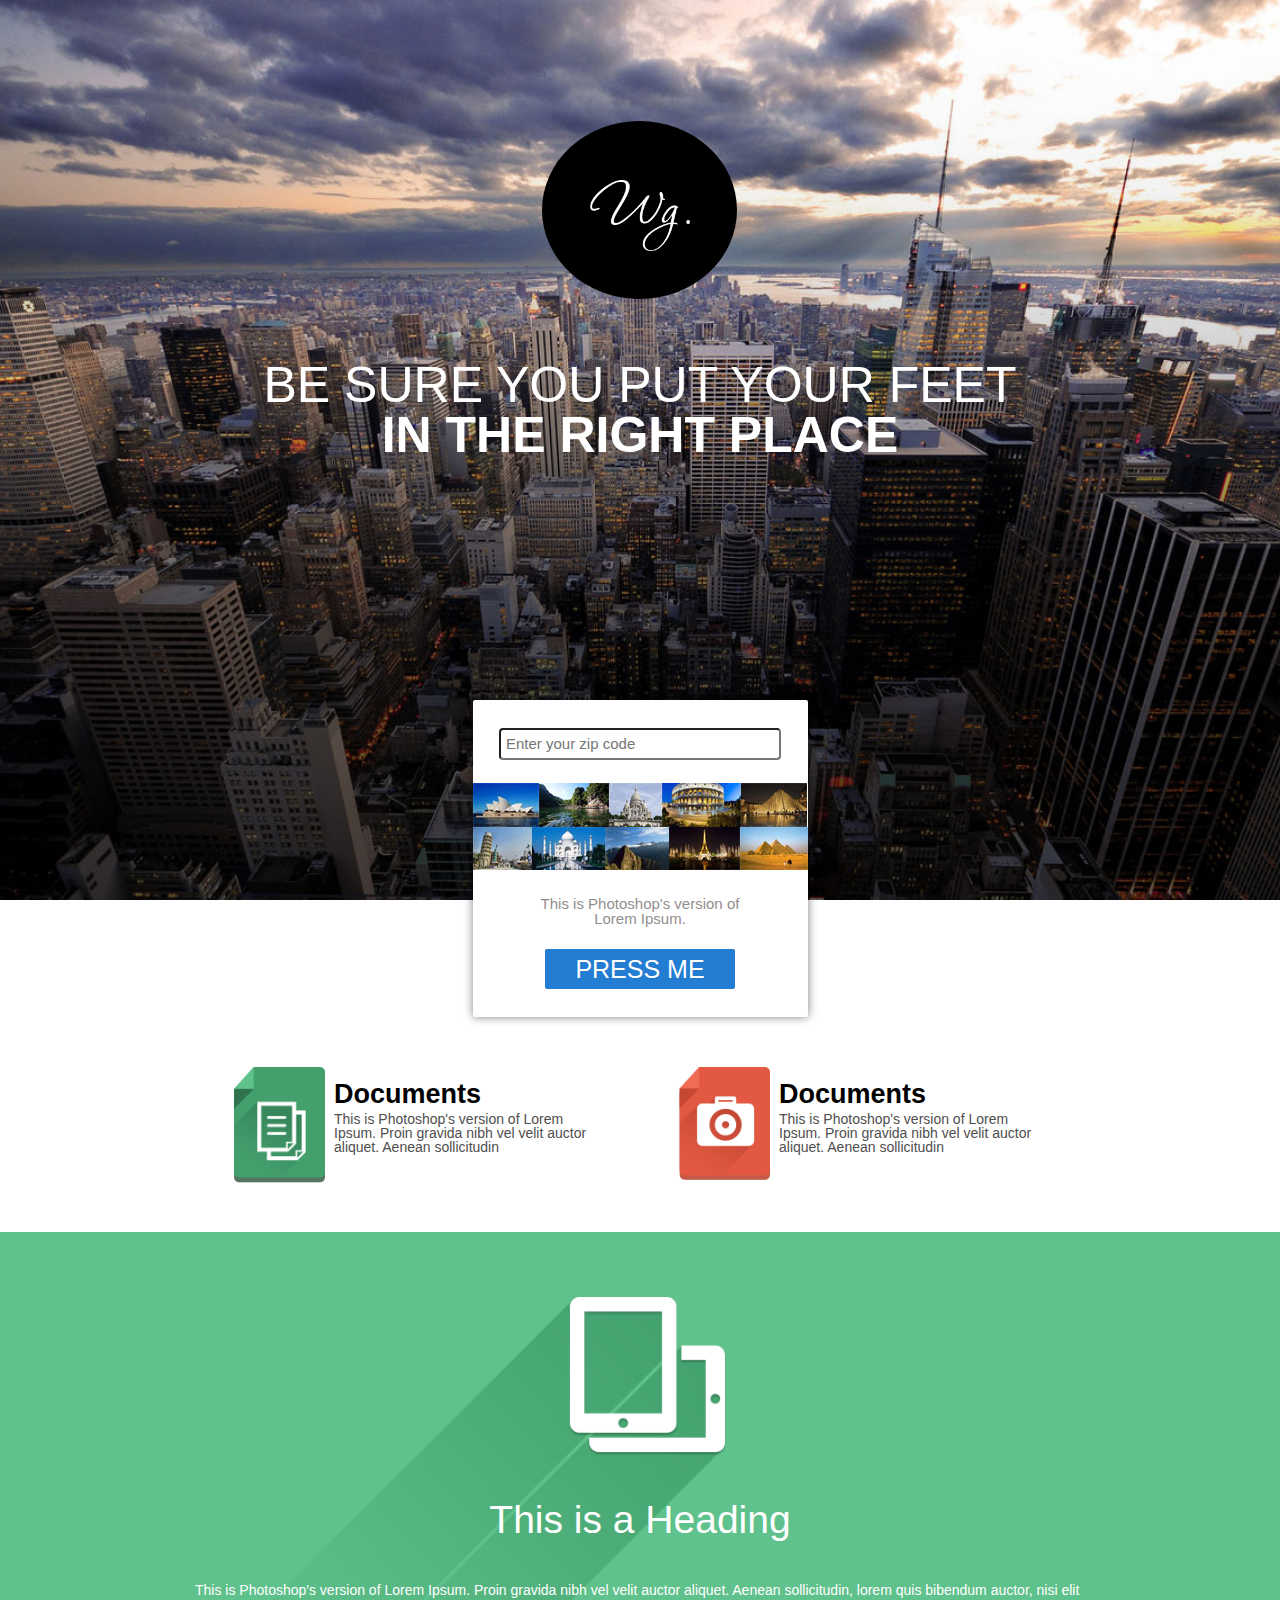
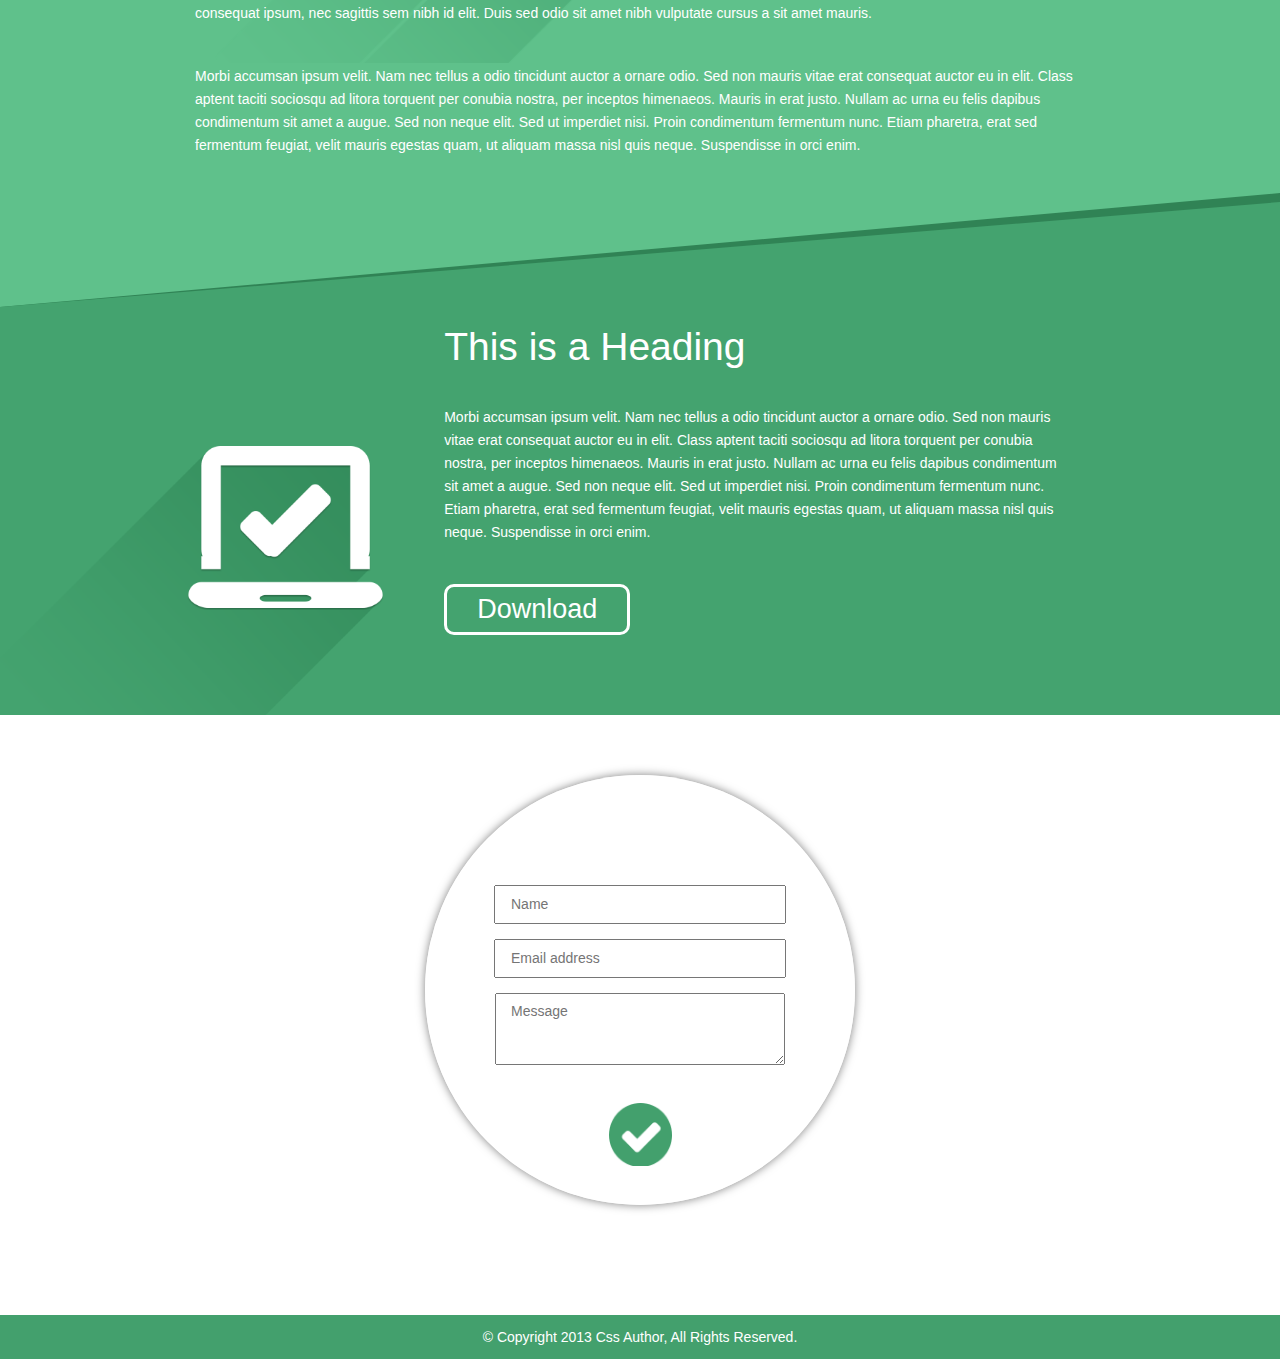
<file: frontend1/index.html>
﻿<!DOCTYPE html>
<html lang="en">
<head>
    <title>Title</title>
    <meta charset="UTF-8" />
    <meta name="viewport" content="width=device-width, initial-scale=1.0">

    <link rel="stylesheet" href="css/screen.css" />
</head>
<body>


<!-- ====================WELCOME-SECTION======================= -->
    <section class="welcome-section">
        <div class="container">
            <header>
                <div class="logo">
                    <a href="#"><img src="img/logo.png" alt="logo"></a>
                    <!-- <h1>Wg</h1> -->
                </div>
            </header>
            <div class="welcome-text">
                <h2>Be sure you put your feet</h2>
                <p>in the right place</p>
            </div>

        </div>
    </section>
<!-- ========================================================== -->


<!-- ====================JOBS-SECTION========================== -->
    <section class="jobs-section">
        <div class="container">
            <div class="submit">
                <form class="zip-code" action="#" name="zip-code" method="post" id="zip-code">
                    <input type="text" name="hello-text" placeholder="Enter your zip code">
                </form>
                <img src="img/form-place.jpg" alt="form-place">
                <p>This is Photoshop's version  of Lorem Ipsum. </p>
                <button type="submit" form="zip-code">Press me</button>
            </div>
            <ul class="jobs">
                <li class="pages">
                    <h4>Documents</h4>
                    <p>This is Photoshop's version  of Lorem Ipsum. Proin gravida nibh vel velit auctor aliquet. Aenean sollicitudin</p>
                </li>
                <li class="camera">
                    <h4>Documents</h4>
                    <p>This is Photoshop's version  of Lorem Ipsum. Proin gravida nibh vel velit auctor aliquet. Aenean sollicitudin</p>
                </li>
            </ul>
        </div>
    </section>
<!-- ========================================================== -->


<!-- ====================CONTENT-SECTION========================== -->
    <section class="content-section">
        <div class="block-1">
            <div class="container">
                <h3>This is a Heading</h3>
                <p>This is Photoshop's version  of Lorem Ipsum. Proin gravida nibh vel velit auctor aliquet. Aenean sollicitudin, lorem quis bibendum auctor, nisi elit consequat ipsum, nec sagittis sem nibh id elit. Duis sed odio sit amet nibh vulputate cursus a sit amet mauris.</p>
                <p>Morbi accumsan ipsum velit. Nam nec tellus a odio tincidunt auctor a ornare odio. Sed non  mauris vitae erat consequat auctor eu in elit. Class aptent taciti sociosqu ad litora torquent per conubia nostra, per inceptos himenaeos. Mauris in erat justo. Nullam ac urna eu felis dapibus condimentum sit amet a augue. Sed non neque elit. Sed ut imperdiet nisi. Proin condimentum fermentum nunc. Etiam pharetra, erat sed fermentum feugiat, velit mauris egestas quam, ut aliquam massa nisl quis neque. Suspendisse in orci enim.</p>
            </div>
        </div>
        <div class="block-2">
            <div class="container">
                <div class="float-l">
                    <h3>This is a Heading</h3>
                    <p>Morbi accumsan ipsum velit. Nam nec tellus a odio tincidunt auctor a ornare odio. Sed non  mauris vitae erat consequat auctor eu in elit. Class aptent taciti sociosqu ad litora torquent per conubia nostra, per inceptos himenaeos. Mauris in erat justo. Nullam ac urna eu felis dapibus condimentum sit amet a augue. Sed non neque elit. Sed ut imperdiet nisi. Proin condimentum fermentum nunc. Etiam pharetra, erat sed fermentum feugiat, velit mauris egestas quam, ut aliquam massa nisl quis neque. Suspendisse in orci enim.</p>
                    <button type="botton" id="button-downoload">Download</button>
                </div>
            </div>
        </div>
    </section>
<!-- ========================================================== -->


<!-- ====================SUBMIT-SECTION========================== -->
    <section class="submit-section">
        <iframe src="https://www.google.com/maps/embed?pb=!1m14!1m12!1m3!1d9290635.710903395!2d40.297852!3d55.35413500000001!2m3!1f0!2f0!3f0!3m2!1i1024!2i768!4f13.1!5e0!3m2!1sru!2sru!4v1487544851251" width="100%" height="600"></iframe>

        <form class="sub-form" action="#" name="sub-form" method="post" id="sub-form">
            <input type="text" name="sub-name" placeholder="Name">
            <input type="email" name="sub-email" placeholder="Email address">
            <p><textarea name="submit-message" placeholder="Message"></textarea></p>
            <p><button type="submit" class="button-a" form="sub-form"></button></p>
        </form>
    </section>
<!-- ========================================================== -->


<!-- ====================FOOTER-SECTION========================== -->
    <section class="footer-section">
        <div class="container">
            <footer>
                <p>© Copyright 2013 Css Author, All Rights Reserved. </p>
            </footer>
        </div>
    </section>
<!-- ========================================================== -->


</body>
</html>
</file>
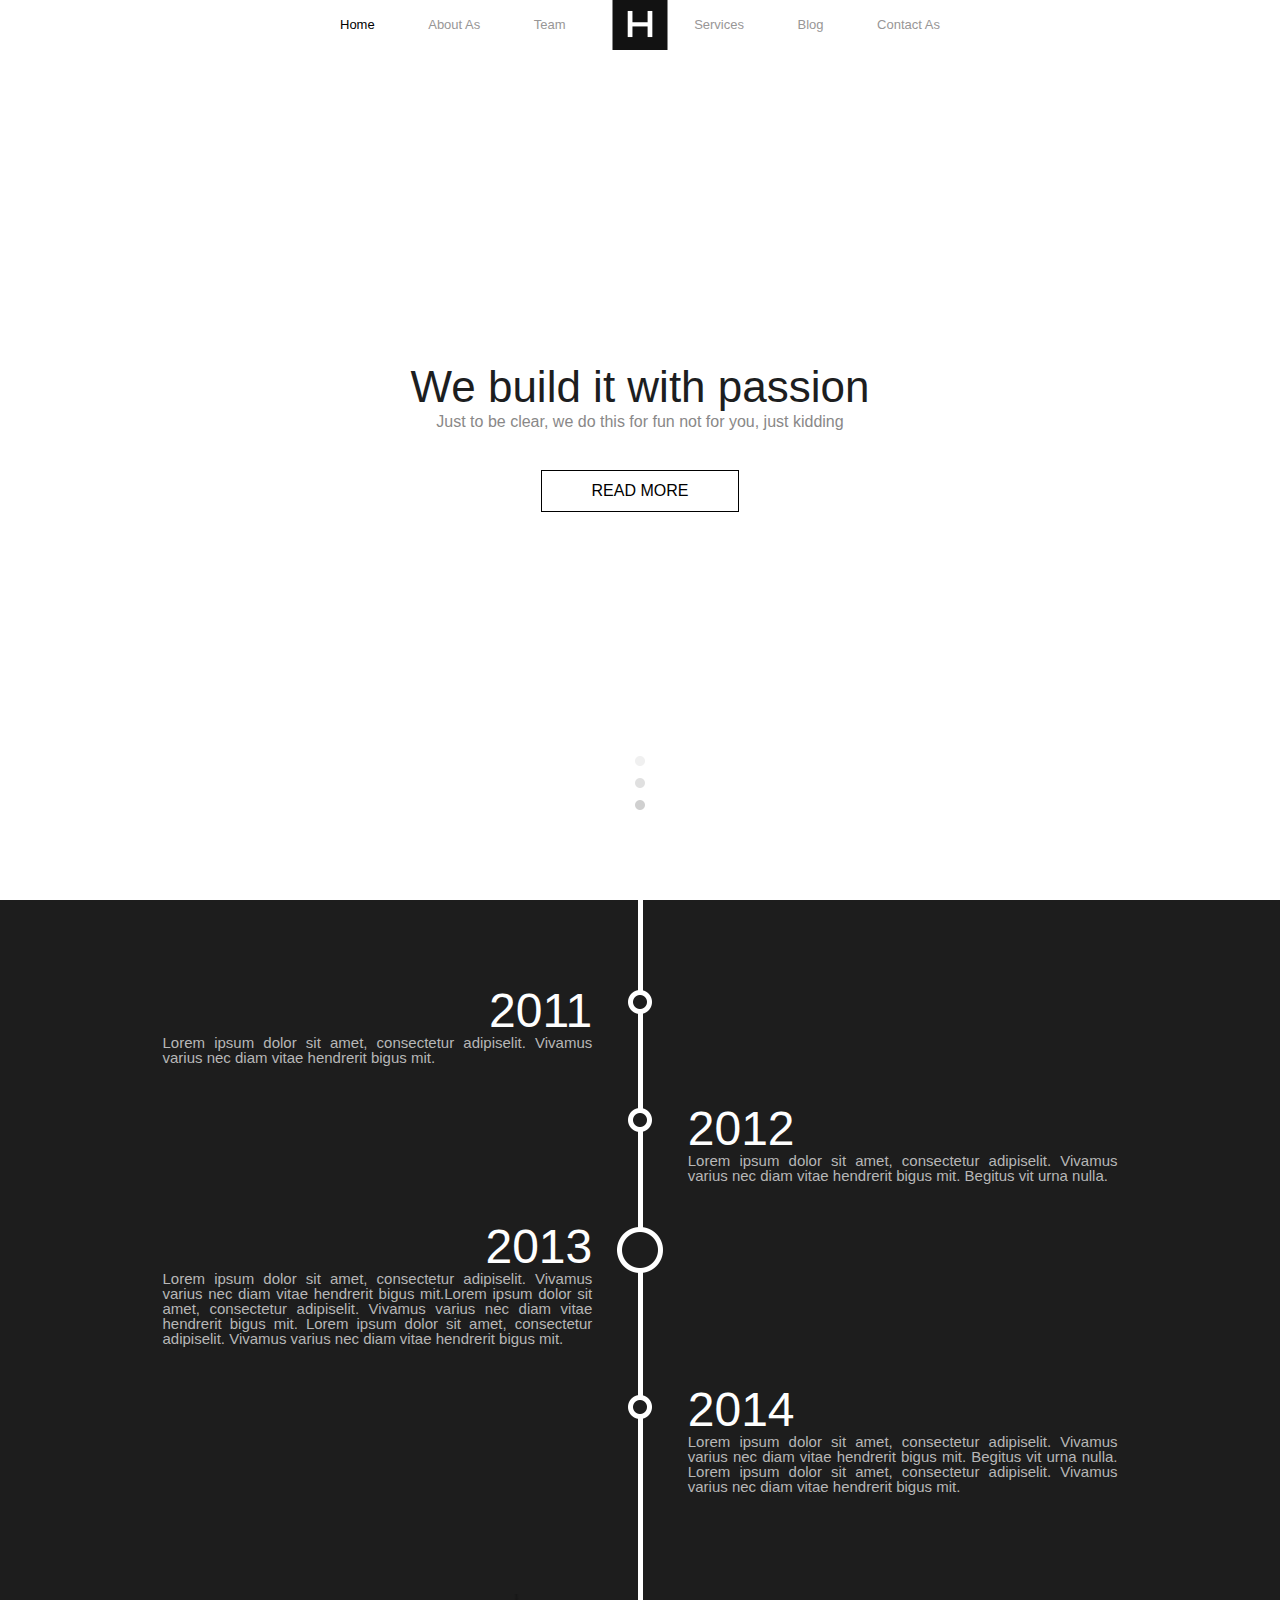
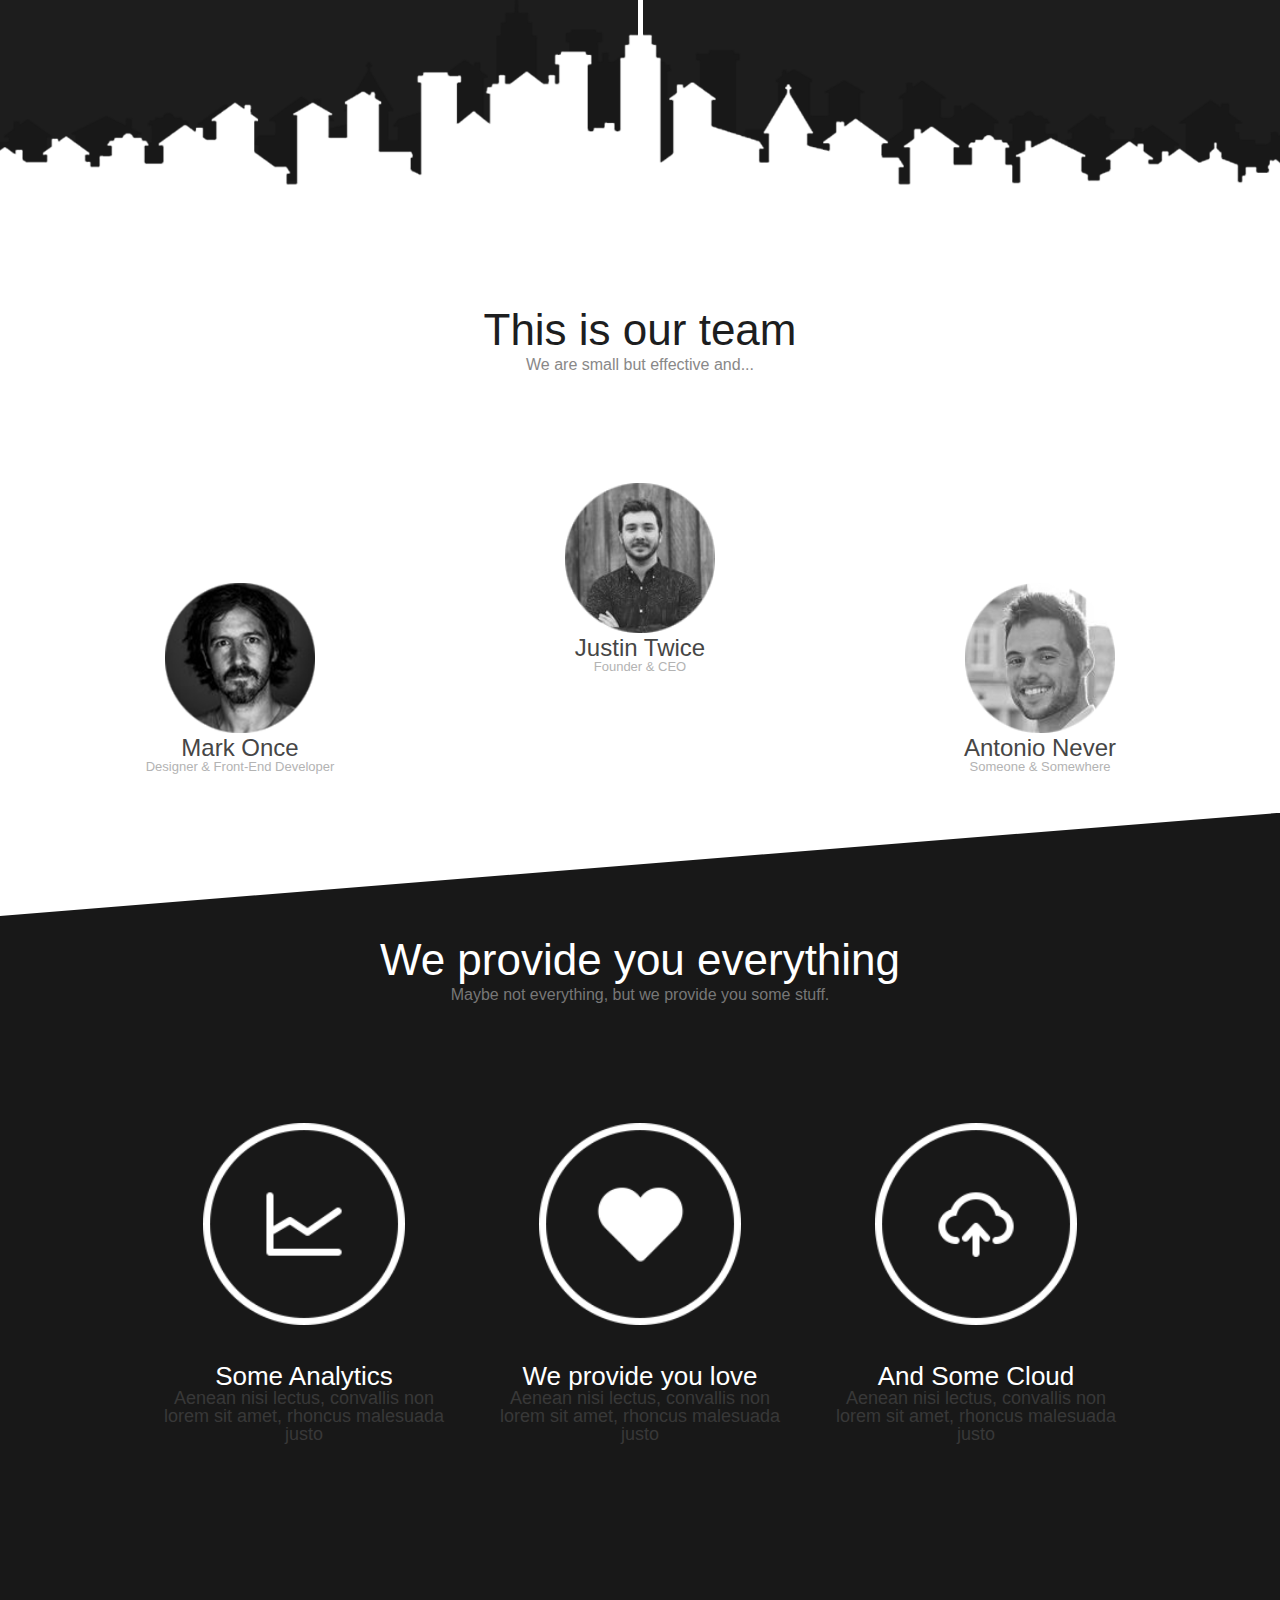
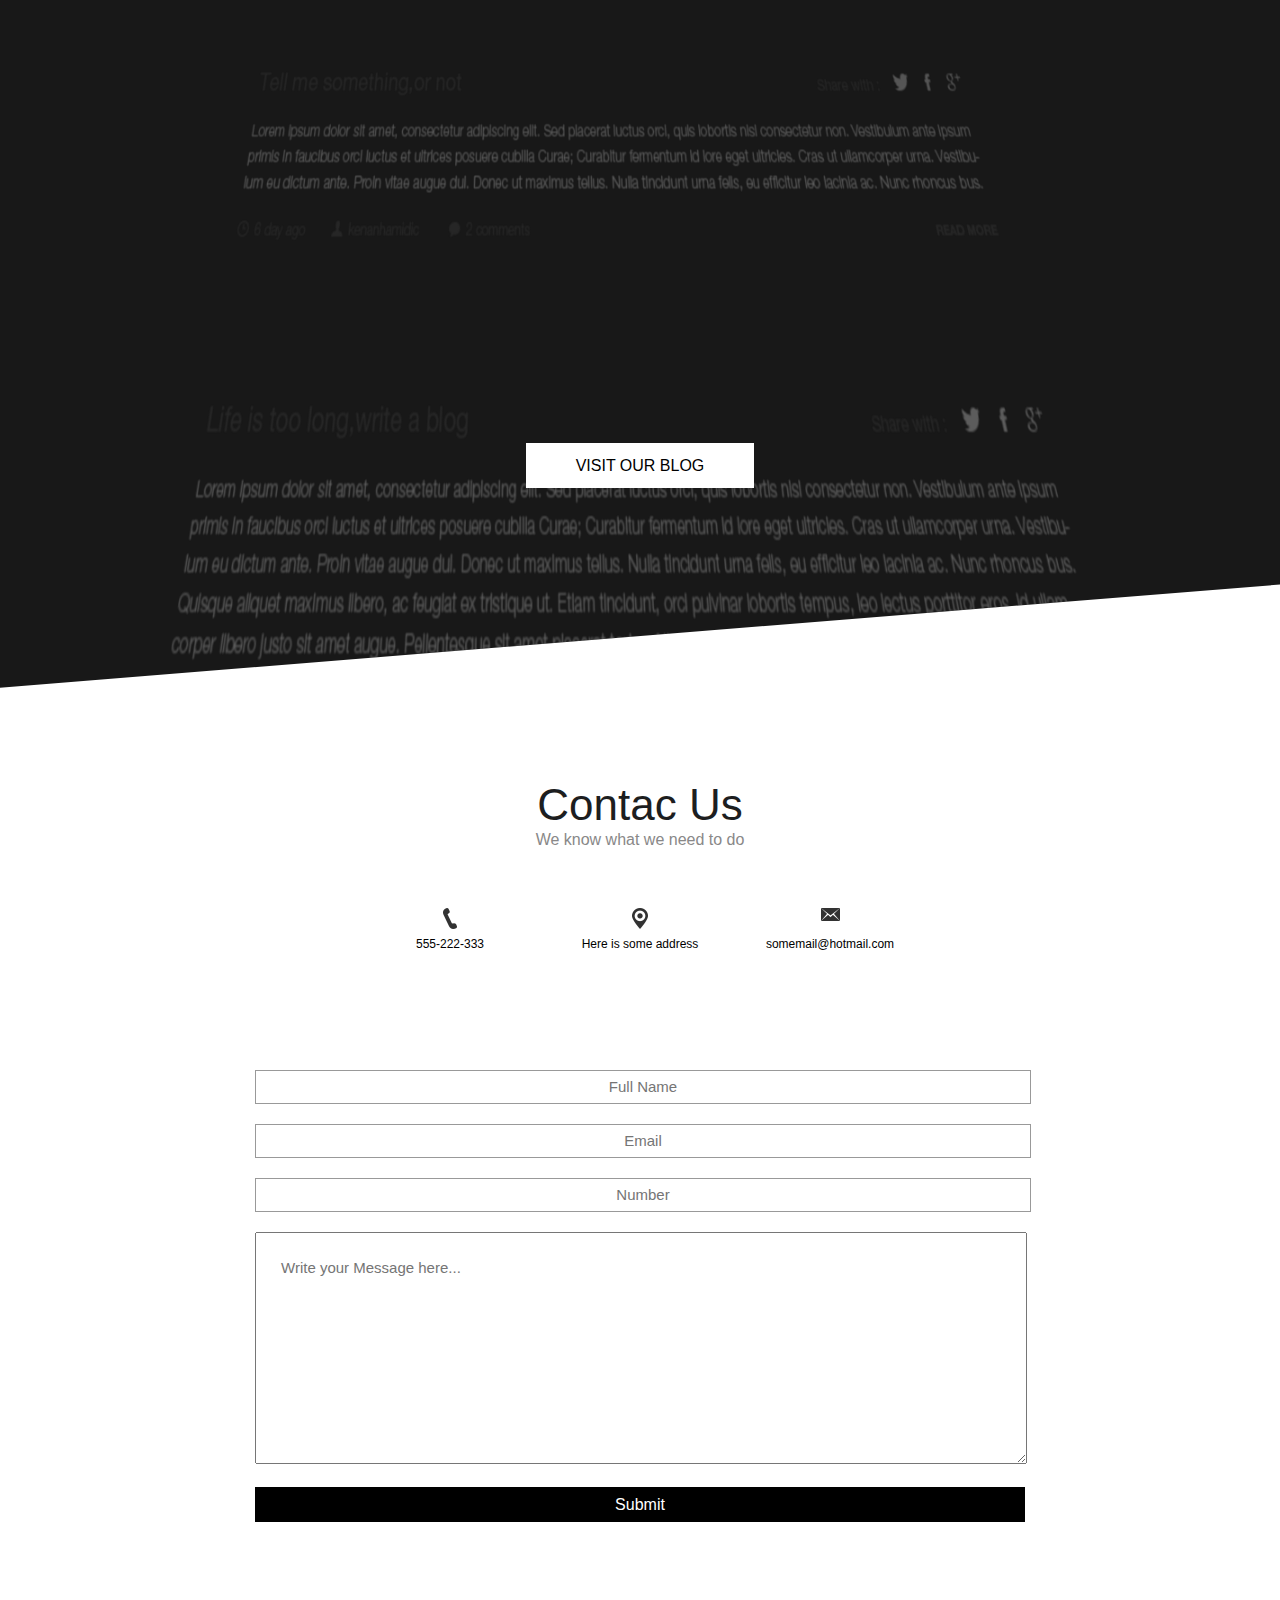
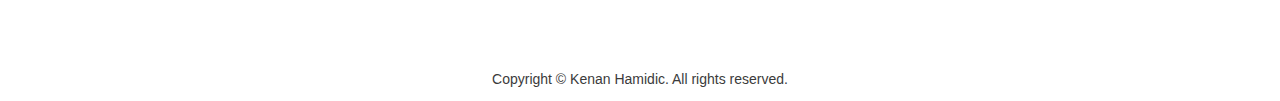
<file: frontend2/index.html>
﻿<!DOCTYPE html>
<html lang="en">
<head>
    <title>Title</title>
    <meta charset="UTF-8" />
    <meta name="viewport" content="width=device-width, initial-scale=1.0">
    <link rel="stylesheet" href="css/screen.css" />
</head>
<body>
<!-- =========================WELCOME-SECTION============================= -->
	<section class="welcome-section">
		<div class="container">
			<header class="header">
				<a href="#" class="logo"><img src="img/logo.jpg" alt="logo"></img></a>
				<nav class="main-nav clearfix">
					<button class="menu-triger"></button>
					<ul>
						<li><a href="#" class="this">Home</a></li>
						<li><a href="#">About As</a></li>
						<li><a href="#">Team</a></li>

						<li><a href="#">Services</a></li>
						<li><a href="#">Blog</a></li>
						<li><a href="#">Contact As</a></li>
					</ul>
				</nav>
			</header>
			<div class="welcome-text">
				<h2>We build it with passion</h2>
				<p>Just to be clear, we do this for fun not for you, just kidding</p>
				<a href="#" class="button-head">Read more</a>
			</div>
			<span class="scroll-icon"></span>
		</div>
	</section>
<!-- ================================================================ -->

<!-- ======================YEARS-SECTION============================= -->
	<section class="years-section">
		<div class="container-2">
			<ul class="years">
				<li class="clearfix">
					<div class="left text-alifn-r">
					<h4>2011</h4>
					<p>Lorem ipsum dolor sit amet, consectetur adipiselit. Vivamus varius nec diam vitae hendrerit bigus mit.</p>
					</div>
				</li>
				<li class="clearfix">
					<div class="right">
					<h4>2012</h4>
					<p>Lorem ipsum dolor sit amet, consectetur adipiselit. Vivamus varius nec diam vitae hendrerit bigus mit.
Begitus vit urna nulla.</p>
					</div>
				</li>
				<li class="clearfix">
					<div class="left text-alifn-r big-pointer">
					<h4>2013</h4>
					<p>Lorem ipsum dolor sit amet, consectetur adipiselit. Vivamus varius nec diam vitae hendrerit bigus mit.Lorem ipsum dolor sit amet, consectetur adipiselit. Vivamus varius nec diam vitae hendrerit bigus mit.
					Lorem ipsum dolor sit amet, consectetur adipiselit. Vivamus varius nec diam vitae hendrerit bigus mit.</p>
					</div>
				</li>
				<li class="clearfix">
					<div class="right">
					<h4>2014</h4>
					<p>Lorem ipsum dolor sit amet, consectetur adipiselit. Vivamus varius nec diam vitae hendrerit bigus mit.
Begitus vit urna nulla.
Lorem ipsum dolor sit amet, consectetur adipiselit. Vivamus varius nec diam vitae hendrerit bigus mit.</p>
					</div>
				</li>
			</ul>
		</div>
	</section>
<!-- ================================================================ -->

<!-- ======================TEAM-SECTION============================== -->
	<section class="team-section">
		<div class="container">
			<header class="header-in-w">
				<h3>This is our team</h3>
				<p>We are small but effective and...</p>
			</header>
			<ul class="team">
				<li>
					<img src="img/team1.png" alt="team1">
					<h3>Mark Once</h3>
					<p>Designer & Front-End Developer</p>
				</li>
				<li>
					<img src="img/team2.png" alt="team2">
					<h3>Justin Twice</h3>
					<p>Founder & CEO</p>
				</li>
				<li>
					<img src="img/team3.png" alt="team3">
					<h3>Antonio Never</h3>
					<p>Someone & Somewhere</p>
				</li>
			</ul>
		</div>
	</section>
<!-- ================================================================ -->

<!-- ======================PROVIDE-SECTION=========================== -->
	<section class="provide-section">
		<div class="container">
			<header class="header-in-b">
				<h3>We provide you everything</h3>
				<p>Maybe not everything, but we provide you some stuff.</p>
			</header>
			<ul class="provide">
				<li class="analytics">
					<h4>Some Analytics</h4>
					<p>Aenean nisi lectus, convallis non lorem sit amet, rhoncus malesuada justo</p>
				</li>
				<li class="love">
					<h4>We provide you love</h4>
					<p>Aenean nisi lectus, convallis non lorem sit amet, rhoncus malesuada justo</p>
				</li>
				<li class="cloud">
					<h4>And Some Cloud</h4>
					<p>Aenean nisi lectus, convallis non lorem sit amet, rhoncus malesuada justo</p>
				</li>
			</ul>
			<div class="blog">
				<a class="button-blog">Visit our blog</a>
			</div>
		</div>
	</section>
<!-- ================================================================ -->

<!-- ===================CONTACT-AS-SECTION=========================== -->
	<section class="contact-as-section">
		<div class="container">
			<header class="header-in-w">
				<h3>Contac Us</h3>
				<p>We know what we need to do</p>
			</header>
			<div class="contacts-block">
				<ul>
					<li class="phone"><p>555-222-333</p></li>
					<li class="adress"><p>Here is some address</p></li>
					<li class="mail"><p>somemail@hotmail.com</p></li>
				</ul>
			</div>
			<form class="contact-as" action="#" name="contact-as" method="post" id="contact-as">
				<input type="text" name="contact-name" placeholder="Full Name">
				<input type="email" name="contact-email" placeholder="Email">
				<input type="tel" name="contact-tel" placeholder="Number">
				<textarea name="contact-message" placeholder="Write your Message here..."></textarea>
				<button type="submit" class="button-submit" form="contact-as">Submit</button>
			</form>
		</div>
	</section>
<!-- ============================================================= -->

<!-- ====================FOOTER-SECTION========================== -->
    <section class="footer-section">
        <div class="container">
            <footer>
                <p>Copyright © Kenan Hamidic. All rights reserved.</p>
            </footer>
        </div>
    </section>
<!-- ============================================================ -->
    <script src="js/lib/jqery-2.2.4.min.js"></script>
    <script src="js/main.js"></script>
</body>
</html>
</file>
<file: frontend1/css/screen.css>
/*=============================================================*/
/*=====================RESET DEFAULT STYLES====================*/
/*=============================================================*/
html, body, div, span, applet, object, iframe, h1, h2, h3, h4, h5, h6, p, blockquote, pre, a, abbr, acronym, address, big, cite, code, del, dfn, em, img, ins, kbd, q, s, samp, small, strike, strong, sub, sup, tt, var, b, u, i, center, dl, dt, dd, ol, ul, li, fieldset, form, label, legend, table, caption, tbody, tfoot, thead, tr, th, td, article, aside, canvas, details, embed, figure, figcaption, footer, header, hgroup, menu, nav, output, ruby, section, summary, time, mark, audio, video { margin: 0; padding: 0; border: 0; font: inherit; font-size: 100%; vertical-align: baseline; }

html { line-height: 1; }

ol, ul { list-style: none; }

table { border-collapse: collapse; border-spacing: 0; }

caption, th, td { text-align: left; font-weight: normal; vertical-align: middle; }

q, blockquote { quotes: none; }
q:before, q:after, blockquote:before, blockquote:after { content: ""; content: none; }

a img { border: none; }

article, aside, details, figcaption, figure, footer, header, hgroup, main, menu, nav, section, summary { display: block; }

/*=============================================================*/
/*============================FONTS============================*/
/*=============================================================*/
@font-face { font-family: "Bold"; src: url("../fonts/OpenSans-Bold.ttf") format("truetype"); }
@font-face { font-family: "Light"; src: url("../fonts/OpenSans-Light.ttf") format("truetype"); }
@font-face { font-family: "Regular"; src: url("../fonts/OpenSans-Regular.ttf") format("truetype"); }
@font-face { font-family: "ExtraBold"; src: url("../fonts/OpenSans-ExtraBold.ttf") format("truetype"); }
@font-face { font-family: "Italic"; src: url("../fonts/OpenSans-Italic.ttf") format("truetype"); }
@font-face { font-family: "SemiBold"; src: url("../fonts/OpenSans-Semibold.ttf") format("truetype"); }
/*=============================================================*/
/*===========================WRAPPER===========================*/
/*=============================================================*/
.clearfix:after { content: ""; display: table; clear: both; }

.container { width: 100%; max-width: 890px; margin: 0 auto; }

body { width: 100%; }

/*=============================================================*/
/*=====================WELCOME-SECTION=========================*/
/*=============================================================*/
.welcome-section { position: relative; height: 100vh; background: #60534d url("../img/bg-header.jpg") no-repeat center; background-size: cover; text-align: center; }

header { text-align: center; }

.logo { position: absolute; width: 100%; max-width: 110px; height: auto; top: 20%; left: 50%; -webkit-transform: translateX(-50%); -ms-transform: translateX(-50%); transform: translateX(-50%); }
.logo:before { content: ""; width: 150%; height: 200%; display: block; z-index: -1; position: absolute; padding: 15px; background: #000; top: -80%; left: -39%; -webkit-border-radius: 50%; -moz-border-radius: 50%; border-radius: 50%; }
.logo img { width: 100%; max-width: 100px; height: auto; }

.welcome-text { width: 100%; position: absolute; top: 40%; -webkit-transform: translateY(-50%); -ms-transform: translateY(-50%); transform: translateY(-50%); left: 50%; -webkit-transform: translateX(-50%); -ms-transform: translateX(-50%); transform: translateX(-50%); /*padding: 34% 0 5%;*/ text-align: center; color: #fff; text-transform: uppercase; }
.welcome-text h2 { font: 50px/50px sans-serif; }
.welcome-text p { font: bold 50px/50px sans-serif; }

/*=============================================================*/
/*======================JOBS-SECTION===========================*/
/*=============================================================*/
.submit { position: relative; top: -200px; margin: 0 auto; width: 335px; background-color: #fff; padding: 28px 0; border-radius: 2px; text-align: center; box-shadow: 0 0 10px rgba(0, 0, 0, 0.5); }
.submit form { margin-bottom: 23px; }
.submit form input { padding: 0 5px; width: 80%; border-radius: 4px; font: 15px/28px sans-serif; }
.submit img { width: 100%; margin-bottom: 23px; }
.submit p { color: #938e8e; font: 15px/15px sans-serif; margin: 0 50px 23px; }
.submit button { cursor: pointer; padding: 0 30px; text-transform: uppercase; background: #227dd3; border: none; border-radius: 2px; color: #fff; font: 25px/40px sans-serif; }

.jobs-section { width: 100%; }
.jobs-section li { width: 30%; height: 150px; padding: 0 0 0 100px; margin-bottom: 15px; }
.jobs-section li h4 { font: bold 27px/35px sans-serif; margin-top: 10px; }
.jobs-section li p { color: #4f4e4e; font: 14px/14px sans-serif; margin-bottom: 10px; }

.jobs { margin-top: -150px; display: flex; justify-content: space-around; }

.pages { background: url(../img/pages.png) no-repeat; background-size: 91px; }

.camera { background: url(../img/camera.png) no-repeat; background-size: 91px; }

/*=============================================================*/
/*====================CONTENT-SECTION==========================*/
/*=============================================================*/
.content-section { background: #308355; color: #fff; }
.content-section p { padding-bottom: 40px; font: 14px/23px sans-serif; }
.content-section h3 { padding-bottom: 40px; font: 39px/39px sans-serif; }

.block-1 { background: #5fc18b; padding: 268px 10px 0; background: #5fc18b url(../img/tablet1.png) no-repeat left 28% top 65px; background-size: 40%; }
.block-1 p:last-child { padding-bottom: 0; }
.block-1 h3 { text-align: center; }

.block-2 { position: relative; margin-top: 150px; padding: 20px 0; background: #44a36f url(../img/comp1.png) no-repeat; background-position: left bottom; background-size: 30%; }
.block-2 p:last-child { padding-bottom: 0; }
.block-2:after { content: ""; position: absolute; height: 105px; width: 100%; top: -105px; background: #44a36f; clip-path: polygon(0 100%, 100% 0, 100% 100%, 0 100%); }
.block-2:before { content: ""; position: absolute; height: 150px; width: 100%; top: -150px; background: #5fc18b; clip-path: polygon(0 0, 100% 0, 100% 24%, 0 100%); }

.float-l { padding: 0 20px 0 28%; margin-bottom: 60px; }
.float-l button { color: #fff; background: #44a36f; border: solid 3px #fff; border-radius: 10px; font: 27px/45px sans-serif; padding: 0 30px; cursor: pointer; }

/*=============================================================*/
/*=====================SUBMIT-SECTION==========================*/
/*=============================================================*/
.submit-section { position: relative; text-align: center; }
.submit-section iframe { display: block; }

.sub-form { width: 430px; height: 430px; background-color: rgba(255, 255, 255, 0.8); position: absolute; border-radius: 50%; top: 10%; left: 50%; -webkit-transform: translateX(-50%); -ms-transform: translateX(-50%); transform: translateX(-50%); box-shadow: 0 0 10px rgba(0, 0, 0, 0.5); }
.sub-form input { margin: 15px 0; width: 60%; padding: 0 15px; font: 14px/35px sans-serif; }
.sub-form input:first-child { margin: 0 0; margin-top: 110px; }
.sub-form textarea { font: 14px/35px sans-serif; width: 60%; padding: 0 15px; }
.sub-form button { margin-top: 35px; width: 63px; height: 63px; background: url(../img/arrow.png); background-size: cover; border: none; cursor: pointer; }

/*=============================================================*/
/*============================FOOTER===========================*/
/*=============================================================*/
.footer-section { padding: 15px 0; background: #43a06d; text-align: center; color: #fff; font: 14px/14px sans-serif; }

/*=============================================================*/
/*============================MEDIA============================*/
/*=============================================================*/
@media (max-height: 600px) { .welcome-text { top: 50%; -webkit-transform: translateY(-50%); -ms-transform: translateY(-50%); transform: translateY(-50%); left: 50%; -webkit-transform: translateX(-50%); -ms-transform: translateX(-50%); transform: translateX(-50%); }
  .submit { top: -50px; }
  .jobs { margin-top: -10px; } }
@media (max-height: 330px) { .logo { max-width: 50px; }
  .logo:before { content: ""; top: -95%; left: -55%; }
  .submit { top: 0; margin-bottom: 15px; }
  .jobs { margin-top: 0; } }
@media (max-width: 1000px) { .block-2 { position: relative; margin-top: 150px; padding: 20px 0; background: #44a36f url(../img/comp2.png) no-repeat center bottom; background-size: 30%; }
  .float-l { padding: 0 20px 0 20px; margin-bottom: 60px; }
  .float-l button { color: #fff; background: #44a36f; border: solid 3px #fff; border-radius: 10px; font: 27px/45px sans-serif; padding: 0 30px; cursor: pointer; } }
@media (max-width: 700px) { .block-1 { padding: 170px 20px 0 20px; background: #5fc18b url(../img/tablet1.png) no-repeat left 20% top 65px; background-size: 50%; } }
@media (max-width: 600px) { .welcome-text h2 { font: 30px/50px sans-serif; }
  .welcome-text p { font: bold 30px/50px sans-serif; } }
@media (max-width: 510px) { .jobs-section li { width: 50%; }
  .jobs { display: flex; flex-direction: column; justify-content: space-around; align-items: center; }
  .sub-form { width: 250px; height: 250px; top: 20%; left: 50%; -webkit-transform: translateX(-50%); -ms-transform: translateX(-50%); transform: translateX(-50%); }
  .sub-form input { margin: 5px 0; width: 40%; padding: 0 15px; }
  .sub-form input:first-child { margin: 0 0; margin-top: 35px; }
  .sub-form textarea { width: 40%; padding: 0 15px; }
  .sub-form button { margin-top: 10px; width: 30px; height: 30px; } }
@media (max-width: 345px) { .submit { top: 0; width: 100%; margin-bottom: 15px; }
  .jobs { margin-top: 0; } }
</file>
<file: frontend2/css/screen.css>
/*==================================================================================*/
/*==============================RESET DEFAULT STYLES================================*/
/*==================================================================================*/
html, body, div, span, applet, object, iframe,
h1, h2, h3, h4, h5, h6, p, blockquote, pre,
a, abbr, acronym, address, big, cite, code,
del, dfn, em, img, ins, kbd, q, s, samp,
small, strike, strong, sub, sup, tt, var,
b, u, i, center,
dl, dt, dd, ol, ul, li,
fieldset, form, label, legend,
table, caption, tbody, tfoot, thead, tr, th, td,
article, aside, canvas, details, embed,
figure, figcaption, footer, header, hgroup,
menu, nav, output, ruby, section, summary,
time, mark, audio, video {
  margin: 0;
  padding: 0;
  border: 0;
  font: inherit;
  font-size: 100%;
  vertical-align: baseline;
}

html {
  line-height: 1;
}

ol, ul {
  list-style: none;
}

table {
  border-collapse: collapse;
  border-spacing: 0;
}

caption, th, td {
  text-align: left;
  font-weight: normal;
  vertical-align: middle;
}

q, blockquote {
  quotes: none;
}
q:before, q:after, blockquote:before, blockquote:after {
  content: "";
  content: none;
}

a img {
  border: none;
}

article, aside, details, figcaption, figure, footer, header, hgroup, main, menu, nav, section, summary {
  display: block;
}

/*==================================================================================*/
/*=====================================FONTS========================================*/
/*==================================================================================*/
@font-face {
  font-family: "Bold";
  src: url("../fonts/OpenSans-Bold.ttf") format("truetype");
}
@font-face {
  font-family: "Light";
  src: url("../fonts/OpenSans-Light.ttf") format("truetype");
}
@font-face {
  font-family: "Regular";
  src: url("../fonts/OpenSans-Regular.ttf") format("truetype");
}
@font-face {
  font-family: "ExtraBold";
  src: url("../fonts/OpenSans-ExtraBold.ttf") format("truetype");
}
@font-face {
  font-family: "Italic";
  src: url("../fonts/OpenSans-Italic.ttf") format("truetype");
}
@font-face {
  font-family: "SemiBold";
  src: url("../fonts/OpenSans-Semibold.ttf") format("truetype");
}
/*=======================================================================*/
/*==================================WRAPPER==============================*/
/*=======================================================================*/
.clearfix:after {
  content: "";
  display: table;
  clear: both;
}

.container {
  width: 100%;
  max-width: 1200px;
  margin: 0 auto;
}

.container-2 {
  width: calc(100% - 20px);
  max-width: 955px;
  margin: 0 auto;
  padding: 0 10px;
}

h2 {
  font: 44px/54px sans-serif;
  color: #1d1e1f;
}

span {
  width: 100%;
  display: inline-block;
  font: 16px/16px sans-serif;
  color: #898888;
}

.header-in-w h3 {
  font: 44px/54px sans-serif;
  color: #1d1e1f;
}
.header-in-w p {
  font: 16px/16px sans-serif;
  color: #898888;
  margin-bottom: 60px;
}

.header-in-b {
  margin-bottom: 10%;
}
.header-in-b h3 {
  font: 44px/54px sans-serif;
  color: #fff;
}
.header-in-b p {
  font: 16px/16px sans-serif;
  color: #777;
  margin-bottom: 60px;
}

.button-head {
  display: inline-block;
  text-decoration: none;
  text-transform: uppercase;
  color: #000;
  font: 16px/40px sans-serif;
  padding: 0 50px;
  background-color: #fff;
  border: solid 1px #000;
  cursor: pointer;
}

.button-blog {
  display: inline-block;
  text-transform: uppercase;
  color: #000;
  font: 16px/45px sans-serif;
  padding: 0 50px;
  background-color: #fff;
  border: none;
  cursor: pointer;
}

.button-submit {
  color: #fff;
  font: 16px/35px sans-serif;
  padding: 0 50px;
  background-color: #000;
  border: none;
  width: 100%;
  margin-bottom: 135px;
  cursor: pointer;
}

/*=======================================================================*/
/*======================WELCOME-SECTION==================================*/
/*=======================================================================*/
.welcome-section {
  position: relative;
  height: 100vh;
  text-align: center;
  background: #fff;
}
.welcome-section .scroll-icon {
  position: absolute;
  display: inline-block;
  left: 50%;
  -webkit-transform: translateX(-50%);
  -ms-transform: translateX(-50%);
  transform: translateX(-50%);
  bottom: 10%;
  background: #fff url(../img/scroll-icon.png) no-repeat center;
  height: 54px;
  width: 10px;
}

.header {
  width: 100%;
  margin: 0 auto;
}

.logo img {
  position: absolute;
  width: 55px;
  height: 50px;
  cursor: pointer;
  left: 50%;
  -webkit-transform: translateX(-50%);
  -ms-transform: translateX(-50%);
  transform: translateX(-50%);
}

.main-nav {
  margin: 0 auto;
  width: 50%;
  min-width: 600px;
}
.main-nav ul {
  display: flex;
  flex-direction: row;
  justify-content: space-between;
}
.main-nav ul li:nth-child(3) {
  margin-right: 20px;
}
.main-nav ul li:nth-child(4) {
  margin-left: 55px;
}
.main-nav ul a {
  font: 13px/50px sans-serif;
  color: #989696;
  text-decoration: none;
}
.main-nav ul a:hover {
  color: #010101;
}
.main-nav ul .this {
  color: #010101;
}

.menu-triger {
  position: absolute;
  right: 15px;
  border: none;
  display: none;
  width: 40px;
  height: 40px;
  cursor: pointer;
  margin: 10px;
  background: url(../img/menu.png) no-repeat center;
  background-size: cover;
}
.menu-triger:focus {
  outline: none;
}

.welcome-text {
  width: 100%;
  position: absolute;
  top: 40%;
  -webkit-transform: translateY(-50%);
  -ms-transform: translateY(-50%);
  transform: translateY(-50%);
  left: 50%;
  -webkit-transform: translateX(-50%);
  -ms-transform: translateX(-50%);
  transform: translateX(-50%);
}
.welcome-text p {
  font: 16px/16px sans-serif;
  color: #898888;
  margin-bottom: 40px;
}

/*=======================================================================*/
/*=========================YEARS-SECTION=================================*/
/*=======================================================================*/
.years-section {
  background: #1d1d1d url(../img/bg1.png) no-repeat left 66% bottom;
  background-size: 130%;
}

.left {
  float: left;
  width: 45%;
}
.left:before {
  content: "";
  position: absolute;
  top: 20%;
  left: 50%;
  -webkit-transform: translateX(-50%);
  -ms-transform: translateX(-50%);
  transform: translateX(-50%);
  width: 24px;
  height: 24px;
  background: url(../img/pointer.png) no-repeat;
}

.right {
  float: right;
  width: 45%;
}
.right:before {
  content: "";
  position: absolute;
  top: 20%;
  left: 50%;
  -webkit-transform: translateX(-50%);
  -ms-transform: translateX(-50%);
  transform: translateX(-50%);
  width: 24px;
  height: 24px;
  background: url(../img/pointer.png) no-repeat;
}

.big-pointer:before {
  content: "";
  position: absolute;
  top: 15%;
  left: 50%;
  -webkit-transform: translateX(-50%);
  -ms-transform: translateX(-50%);
  transform: translateX(-50%);
  width: 46px;
  height: 46px;
  background: url(../img/pointer2.png) no-repeat;
}

.text-alifn-r h4 {
  text-align: right;
}

.years {
  padding: 7% 0 30%;
  width: 100%;
  background: url(../img/white-line.png) repeat-y center;
}
.years li {
  position: relative;
  padding: 20px 0;
  width: 100%;
}
.years li h4 {
  font: 48px/48px sans-serif;
  color: #fefefe;
}
.years li p {
  text-align: justify;
  font: 15px/15px sans-serif;
  color: #b7b7b7;
}

/*=======================================================================*/
/*=========================TEAM-SECTION==================================*/
/*=======================================================================*/
.team-section {
  text-align: center;
  padding-top: 8%;
}

.team {
  display: flex;
  justify-content: space-between;
  margin-bottom: 40px;
}
.team li {
  width: 30%;
  padding: 150px 20px 0;
}
.team li img {
  width: 150px;
  -webkit-filter: grayscale(100%);
  -moz-filter: grayscale(100%);
  -ms-filter: grayscale(100%);
  -o-filter: grayscale(100%);
  filter: grayscale(100%);
}
.team li:nth-child(2) {
  padding: 50px 20px 0;
}
.team h3 {
  font: 24px/24px sans-serif;
  color: #464646;
}
.team p {
  font: 13px/13px sans-serif;
  color: #b3b3b3;
}

/*=======================================================================*/
/*========================PROVIDE-SECTION================================*/
/*=======================================================================*/
.provide-section {
  width: 100%;
  text-align: center;
  background: #181818;
  padding: 120px 0 0;
  clip-path: polygon(0 7%, 100% 0, 100% 93%, 0 100%);
  	/*-moz-transform: rotate(-7deg);
      -ms-transform: rotate(-7deg);
      -webkit-transform: rotate(-7deg);
      -o-transform: rotate(-7deg);
      transform: rotate(-7deg);*/
}

.provide {
  display: flex;
  justify-content: space-between;
  margin: 10%;
}
.provide li {
  width: 30%;
  padding-top: 25%;
}
.provide h4 {
  font: 26px/26px sans-serif;
  color: #fff;
}
.provide p {
  font: 18px/18px sans-serif;
  color: #383838;
}

.analytics {
  background: url(../img/analytics.png) no-repeat center top;
  background-size: 70%;
}

.love {
  background: url(../img/love.png) no-repeat center top;
  background-size: 70%;
}

.cloud {
  background: url(../img/cloud.png) no-repeat center top;
  background-size: 70%;
}

.blog {
  padding: 40% 0 200px 0;
  background: url(../img/bg-blog1.png) no-repeat center bottom 10%;
  background-size: 80%;
}

/*=======================================================================*/
/*======================CONTACT-AS-SECTION===============================*/
/*=======================================================================*/
.contact-as-section {
  text-align: center;
  padding-top: 90px;
}

.contacts-block {
  padding: 0 10px;
  width: 70%;
  margin: 0 auto;
  margin-bottom: 10%;
}
.contacts-block ul {
  display: flex;
  justify-content: center;
}
.contacts-block li {
  width: 15%;
  min-width: 130px;
  margin: 0 30px;
}
.contacts-block li p {
  font: 12px/12px sans-serif;
  padding-top: 30px;
  margin: 0;
}

.phone {
  background: #fff url(../img/phone.png) no-repeat center top;
}

.adress {
  background: #fff url(../img/adress.png) no-repeat center top;
}

.mail {
  background: #fff url(../img/mail.png) no-repeat center top;
}

.contact-as {
  display: block;
  width: 80%;
  max-width: 770px;
  margin: 0 auto;
}
.contact-as input {
  font: 15px/30px sans-serif;
  -webkit-line-height: 30px;
  -moz-line-height: 30px;
  -ms-line-height: 30px;
  -o-line-height: 30px;
  line-height: 30px;
  width: 100%;
  text-align: center;
  border: solid 1px #999;
  margin-bottom: 20px;
}
.contact-as input:focus {
  border: solid 1px #000;
  outline: none;
}
.contact-as textarea {
  padding: 20px 25px;
  font: 15px/30px sans-serif;
  width: calc(100% - 50px);
  height: 190px;
  margin-bottom: 20px;
}
.contact-as textarea:focus {
  border: solid 1px #000;
  outline: none;
}

/*==================================================================================*/
/*======================================FOOTER======================================*/
/*==================================================================================*/
.footer-section {
  padding: 15px 20px;
  text-align: center;
  color: #3b3b3b;
  font: 14px/14px sans-serif;
}

/*==============================================================================*/
/*===================================MEDIA======================================*/
/*==============================================================================*/
@media (max-height: 400px) {
  .welcome-section {
    height: 100%;
    min-height: 400px;
  }
}
@media (max-height: 450px) {
  .welcome-text {
    width: 100%;
    position: absolute;
    top: 20%;
    -webkit-transform: translateY(-50%);
    -ms-transform: translateY(-50%);
    transform: translateY(-50%);
    left: 50%;
    -webkit-transform: translateX(-50%);
    -ms-transform: translateX(-50%);
    transform: translateX(-50%);
  }
  .welcome-text h2 {
    font: 35px/35px sans-serif;
    margin-bottom: 15px;
  }
}
@media (max-width: 620px) {
  .logo img {
    position: absolute;
    width: 45px;
    height: 43px;
    cursor: pointer;
    margin: 10px;
    left: 10%;
  }

  .main-nav {
    position: absolute;
    z-index: 99999;
    background-color: #fff;
    margin: 0 auto;
    width: 100%;
    min-width: 100%;
  }
  .main-nav ul {
    padding-top: 10px;
    display: none;
  }
  .main-nav ul li:nth-child(3) {
    margin-right: 0;
  }
  .main-nav ul li:nth-child(4) {
    margin-left: 0;
  }
  .main-nav ul a {
    font: 13px/28px sans-serif;
    color: #989696;
    text-decoration: none;
  }
  .main-nav ul a:hover {
    color: #010101;
  }
  .main-nav ul .this {
    color: #010101;
  }

  .menu-triger {
    display: block;
  }
  .menu-triger img {
    width: 40px;
    height: 40px;
    cursor: pointer;
  }

  /*==========*/
  .team {
    display: flex;
    flex-direction: column;
    justify-content: space-between;
    align-items: center;
  }
  .team li {
    width: 50%;
    padding: 50px 20px 0;
  }
  .team li:nth-child(2) {
    padding: 50px 20px 0;
  }

  .contacts-block {
    width: 50%;
    margin: 0 auto;
    margin-bottom: 15%;
  }
  .contacts-block ul {
    display: flex;
    flex-direction: column;
    justify-content: space-between;
    align-items: center;
  }
  .contacts-block li {
    width: 70%;
    min-width: 130px;
    margin: 20px 30px;
  }

  .blog {
    padding: 40% 0 200px 0;
    background: url(../img/bg-blog1.png) no-repeat center bottom 10%;
    background-size: 100%;
  }
}
@media (max-width: 660px) {
  .provide {
    display: flex;
    flex-direction: column;
    justify-content: space-between;
    align-items: center;
    margin: 10% 10% 0;
  }
  .provide li {
    width: 100%;
    margin-bottom: 50px;
  }

  .analytics {
    background-size: 25%;
  }

  .love {
    background-size: 25%;
  }

  .cloud {
    background-size: 25%;
  }
}
</file>
